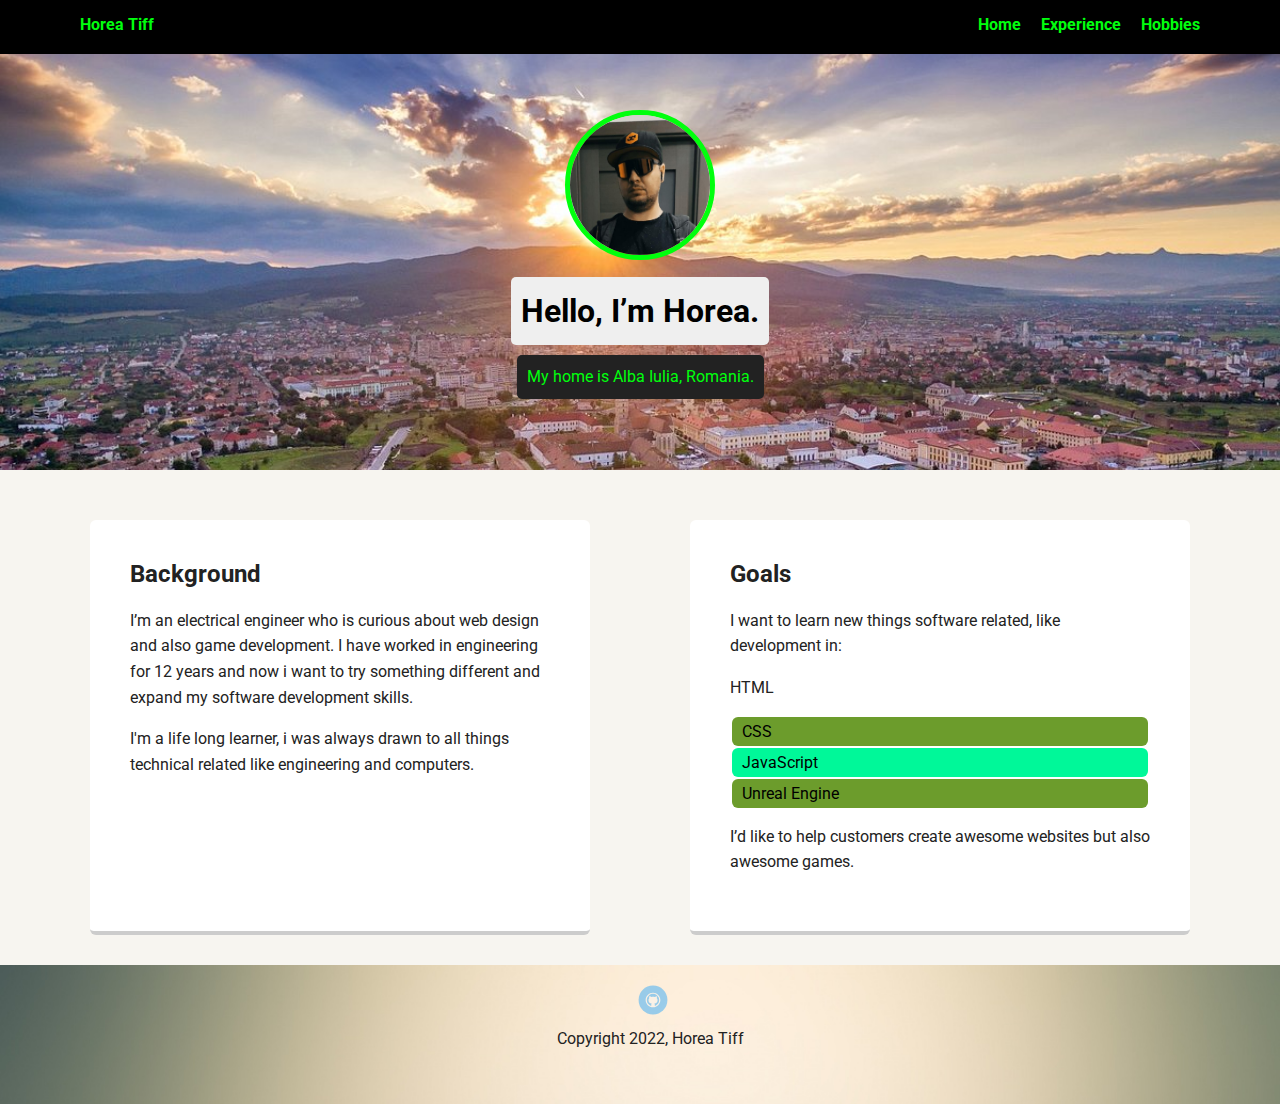
<file: index.html>
<!DOCTYPE html>
<html lang="en">
  <head>
    <meta charset="utf-8" />
    <title>Horea Tiff's Profile</title>
    <meta name="viewport" content="width=device-width, initial-scale=1.0" />
    <link
      href="https://fonts.googleapis.com/css?family=Muli%7CRoboto:400,300,500,700,900"
      rel="stylesheet"
    />
    <link rel="stylesheet" href="styles.css" />
  </head>
  <body>
    <nav class="main-nav">
      <ul class="nav">
        <li class="name">Horea Tiff</li>
        <li><a href="index.html">Home</a></li>
        <li><a href="experience.html">Experience</a></li>
        <li><a href="hobbies.html">Hobbies</a></li>
      </ul>
    </nav>

    <header class="index-page">
      <img
        src="images/me.jpg"
        alt="Photo of Horea Tiff"
        class="profile-image"
      />
      <h1 class="tag name">Hello, I’m Horea.</h1>
      <p class="tag location">My home is Alba Iulia, Romania.</p>
    </header>

    <main class="flex">
      <section class="card">
        <h2>Background</h2>
        <p>
          I’m an electrical engineer who is curious about web design and also
          game development. I have worked in engineering for 12 years and now i
          want to try something different and expand my software development
          skills.
        </p>
        <p>
          I'm a life long learner, i was always drawn to all things technical
          related like engineering and computers.
        </p>
      </section>

      <section class="card">
        <h2>Goals</h2>
        <p>I want to learn new things software related, like development in:</p>
        <ul class="skills">
          <p>HTML</p>
          <li>CSS</li>
          <li>JavaScript</li>
          <li>Unreal Engine</li>
        </ul>
        <p>
          I’d like to help customers create awesome websites but also awesome
          games.
        </p>
      </section>
    </main>
    <footer>
      <ul>
        <li>
          <a href="https://github.com/horeatiff" class="social github"
            >Github</a
          >
        </li>
      </ul>
      <p class="copyright">Copyright 2022, Horea Tiff</p>
    </footer>
  </body>
</html>
</file>
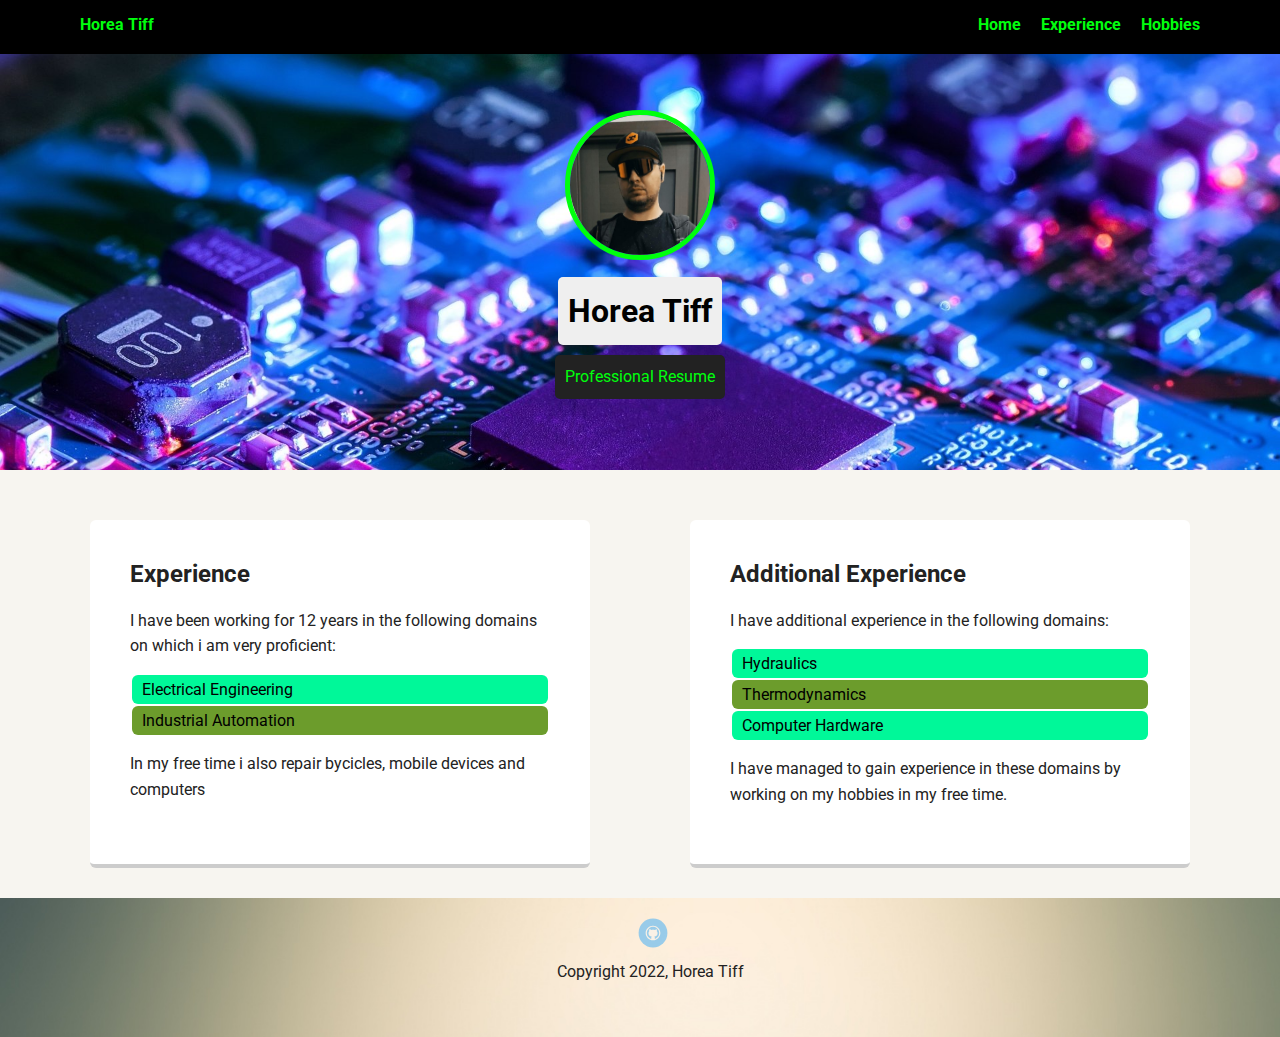
<file: experience.html>
<!DOCTYPE html>
<html lang="en">
  <head>
    <meta charset="utf-8" />
    <title>Horea Tiff's Experience</title>
    <meta name="viewport" content="width=device-width, initial-scale=1.0" />
    <link rel="stylesheet" href="styles.css" />
    <link
      href="https://fonts.googleapis.com/css?family=Muli%7CRoboto:400,300,500,700,900"
      rel="stylesheet"
    />
  </head>
  <body>
    <nav class="main-nav">
      <ul class="nav">
        <li class="name">Horea Tiff</li>
        <li><a href="index.html">Home</a></li>
        <li><a href="experience.html">Experience</a></li>
        <li><a href="hobbies.html">Hobbies</a></li>
      </ul>
    </nav>

    <header class="experience-page">
      <img
        src="images/me.jpg"
        alt="Photo of Horea Tiff"
        class="profile-image"
      />
      <h1 class="tag name">Horea Tiff</h1>
      <p class="tag location">Professional Resume</p>
    </header>

    <main class="flex">
      <section class="card">
        <h2>Experience</h2>
        <p>
          I have been working for 12 years in the following domains on which i
          am very proficient:
        </p>
        <ul class="skills">
          <li>Electrical Engineering</li>
          <li>Industrial Automation</li>
        </ul>
        <p>
          In my free time i also repair bycicles, mobile devices and computers
        </p>
      </section>

      <section class="card">
        <h2>Additional Experience</h2>
        <p>I have additional experience in the following domains:</p>
        <ul class="skills">
          <li>Hydraulics</li>
          <li>Thermodynamics</li>
          <li>Computer Hardware</li>
        </ul>
        <p>
          I have managed to gain experience in these domains by working on my
          hobbies in my free time.
        </p>
      </section>
    </main>
    <footer>
      <ul>
        <li>
          <a href="https://github.com/horeatiff" class="social github"
            >Github</a
          >
        </li>
      </ul>
      <p class="copyright">Copyright 2022, Horea Tiff</p>
    </footer>
  </body>
</html>
</file>
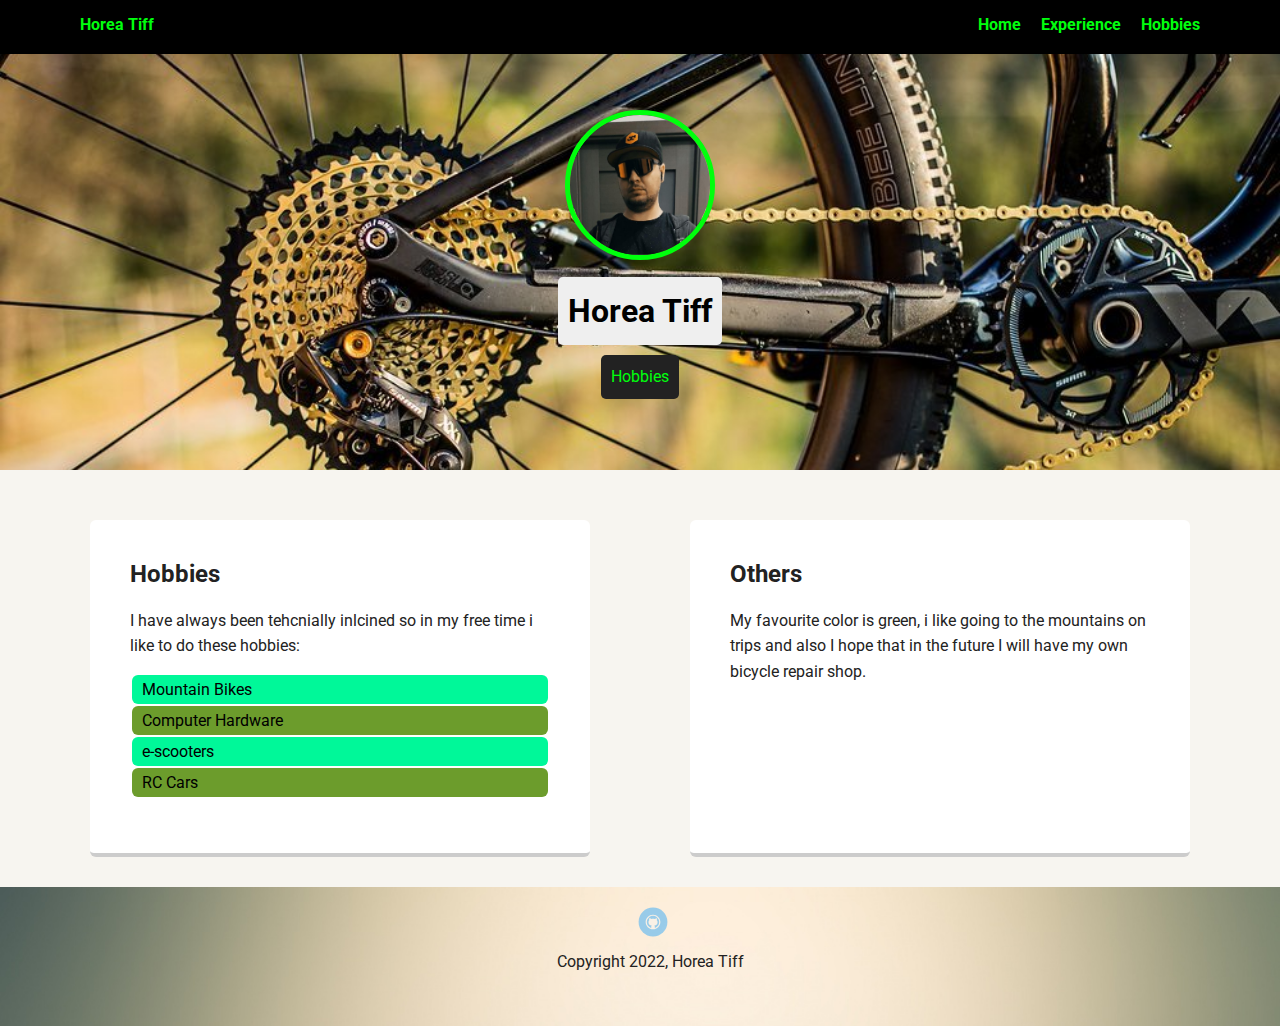
<file: hobbies.html>
<!doctype html>
<html lang="en">
<head>
  <meta charset="utf-8">
  <title>Horea Tiff's Experience</title>
  <meta name="viewport" content="width=device-width, initial-scale=1.0">
  <link rel="stylesheet" href="styles.css">
  <link href="https://fonts.googleapis.com/css?family=Muli%7CRoboto:400,300,500,700,900" rel="stylesheet"></head>
  <body>

    <nav class="main-nav">
        <ul class="nav">
          <li class="name">Horea Tiff</li>
          <li><a href="index.html">Home</a></li>
          <li><a href="experience.html">Experience</a></li>
          <li><a href="hobbies.html">Hobbies</a></li>
        </ul>
      </nav>

    <header class="hobbies-page">
      <img src="images/me.jpg" alt="Photo of Horea Tiff" class="profile-image">
      <h1 class="tag name">Horea Tiff</h1>
      <p class="tag location">Hobbies</p>
    </header>

    <main class="flex">
      <section class="card">
        <h2>Hobbies</h2>
        <p>I have always been tehcnially inlcined so in my free time i like to do these hobbies:</p>
        <ul class="skills">
          <li>Mountain Bikes</li>
          <li>Computer Hardware</li>
          <li>e-scooters</li>
          <li>RC Cars</li>
        </ul>
      </section> 

      <section class="card">
        <h2>Others</h2>
        <p>My favourite color is green, i like going to the mountains on trips and also I hope that in the future I will have my own bicycle repair shop.</p>
      </section>       

    </main>
    <footer>
      <ul>
        <li><a href="https://github.com/horeatiff" class="social github">Github</a></li>
      </ul>
      <p class="copyright">Copyright 2022, Horea Tiff</p>
    </footer>
  </body>
  </html>
</file>
<file: styles.css>
/* Global Layout Set-up */
* {
  box-sizing: border-box;
}

body {
  margin: 0;
  padding: 0;
  text-align: center;
  font-family: "Roboto", sans-serif;
  color: #222;
  background: #f7f5f0;
}
/* Link Styles */

a {
  text-decoration: none;
  color: rgb(0, 255, 13);
}

a:hover {
  color: #6633ff;
}

/* Section Styles */

.main-nav {
  width: 100%;
  background: black;
  min-height: 30px;
  padding: 10px;
  position: fixed;
  text-align: center;
}

.nav {
  display: flex;
  justify-content: space-around;
  font-weight: 700;
  list-style-type: none;
  margin: 0 auto;
  padding: 0;
}

.nav .name {
  display: block;
  margin-right: auto;
  color: rgb(0, 255, 13);
}

.nav li {
  padding: 5px 10px 10px 10px;
}

.nav a {
  transition: all 0.5s;
}

.nav a:hover {
  color: white;
}

header.index-page {
  text-align: center;
  background: url("images/albaiulia.jpg") no-repeat top center;
  background-size: cover;
  overflow: hidden;
  padding-top: 60px;
}

header.experience-page {
  text-align: center;
  background: url("images/engineering.jpg") no-repeat top center;
  background-size: cover;
  overflow: hidden;
  padding-top: 60px;
}

header.hobbies-page {
  text-align: center;
  background: url("images/hobbies.jpg") no-repeat top center;
  background-size: cover;
  overflow: hidden;
  padding-top: 60px;
}

header {
  line-height: 1.5;
}

header .profile-image {
  margin-top: 50px;
  width: 150px;
  height: 150px;
  border-radius: 50%;
  border: 5px solid rgb(0, 255, 13);
  transition: all 0.1s;
}

header .profile-image:hover {
  transform: scale(1.2) rotate(360deg);
}

.tag {
  background-color: #efefef;
  color: black;
  padding: 10px;
  border-radius: 5px;
  display: table;
  margin: 10px auto;
}

.location {
  background-color: #222;
  color: rgb(0, 255, 13);
}

.card {
  margin: 30px;
  padding: 20px 40px 40px;
  max-width: 500px;
  text-align: left;
  background: #fff;
  border-bottom: 4px solid #ccc;
  border-radius: 6px;
  transition: all 0.5s;
}

.card:hover {
  border-color: #f5ff99;
}

ul.skills {
  padding: 0;
  text-align: left;
}

.skills li {
  border-radius: 6px;
  display: block;
  background: #6c9c2c;
  color: rgb(0, 0, 0);
  padding: 5px 10px;
  margin: 2px;
}

.skills li:nth-child(odd) {
  background: #00f899;
}

footer {
  width: 100%;
  min-height: 30px;
  padding: 20px 0 40px 20px;
}

footer .copyright {
  top: -8px;
  font-size: 0.75em;
}

footer ul {
  list-style-type: none;
  margin: 0;
  padding: 0;
}

footer ul li {
  display: inline-block;
}

a.social {
  display: inline-block;
  text-indent: -9999px;
  margin-left: 5px;
  width: 30px;
  height: 30px;
  background-size: 30px 30px;
  opacity: 0.4;
  transition: all 0.5s;
}

a.github {
  background-image: url(images/github.svg);
}

a.social:hover {
  opacity: 1;
}

.clearfix {
  clear: both;
}

/* Styles for larger screens */
@media screen and (min-width: 720px) {
  .flex {
    display: -ms-flexbox; /* TWEENER - IE 10 */
    display: flex;
    max-width: 1200px;
    -ms-flex-pack: distribute;
    justify-content: space-around;
    margin: 0 auto;
  }

  header {
    min-height: 470px;
  }

  .nav {
    max-width: 1200px;
    padding: 0 30px;
  }

  main {
    padding-top: 20px;
  }

  main p {
    line-height: 1.6em;
  }

  footer {
    font-size: 1.3em;
    background: url("images/background.jpg") no-repeat top center;
    background-size: cover;
    overflow: hidden;
  }
}
</file>
